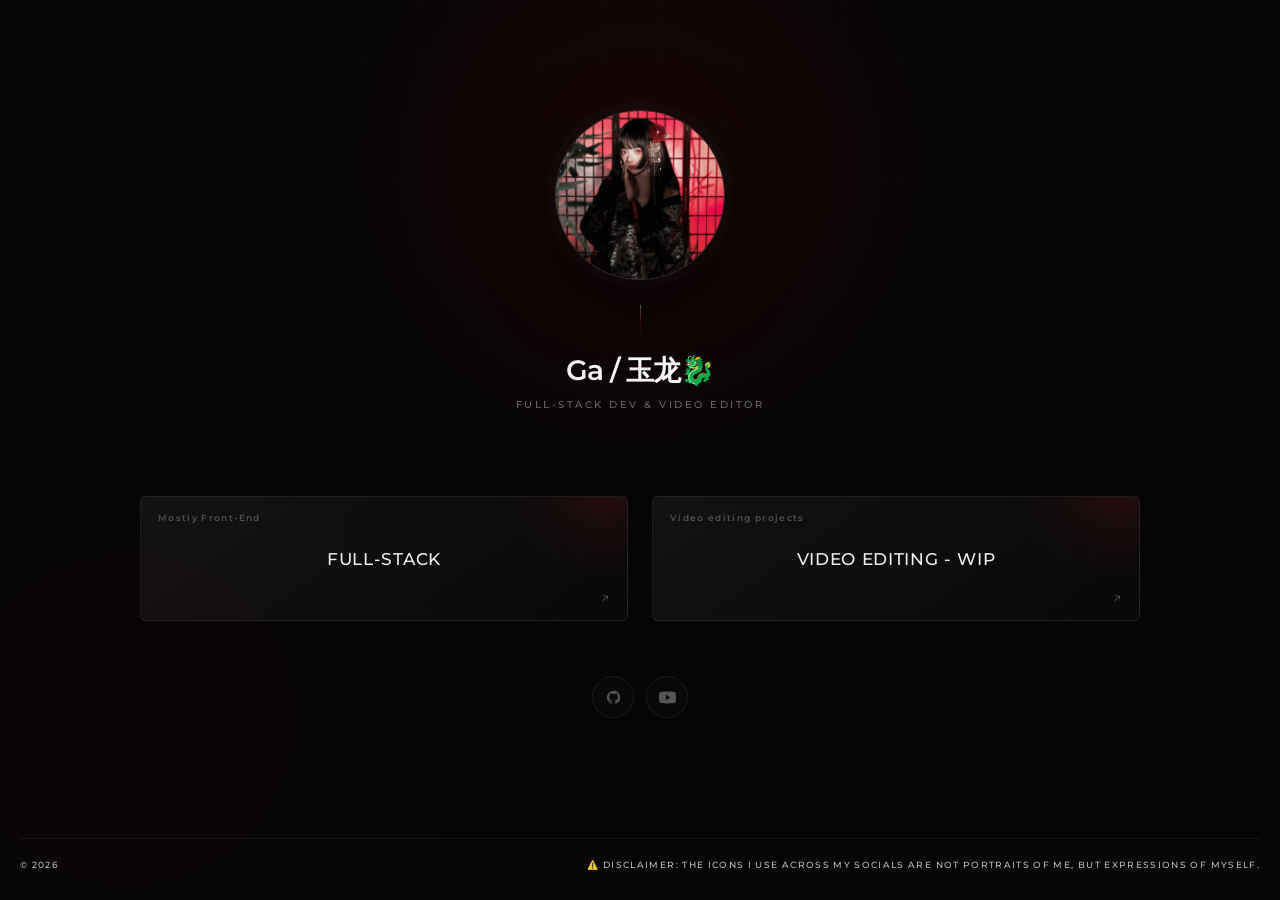
<file: index.html>
<!DOCTYPE html>
<html lang="en">

    <head>
        <meta charset="UTF-8">
        <meta name="viewport" content="width=device-width, initial-scale=1.0">

        <!-- Google Fonts -->
        <link rel="preconnect" href="https://fonts.googleapis.com">
        <link rel="preconnect" href="https://fonts.gstatic.com" crossorigin>

        <link
            href="https://fonts.googleapis.com/css2?family=Montserrat:wght@400;500;600;700&display=swap"
            rel="stylesheet">

        <!-- Stylesheet -->
        <link rel="stylesheet" href="style.css">

        <title>GA - PORTFOLIO</title>
    </head>

    <body>

        <!-- =====================================================
         HEADER
    ====================================================== -->

        <header>

            <div class="profile">

                <img
                    id="logoicon"
                    src="images/uni_logo.jpg"
                    alt="Profile icon">

                <div class="profile-line"></div>

                <h1>
                    Ga / 玉龙🐉
                </h1>

                <p class="subtitle">
                    Full-Stack Dev & Video Editor
                </p>

            </div>

        </header>

        <!-- =====================================================
         PORTFOLIO
    ====================================================== -->

        <main>

            <!-- Web -->

            <a
                class="maindiv"
                href="/portfolio/fullstackselector/index.html">

                <span class="card-number">
                    Mostly Front-End
                </span>

                <p class="selectortext">
                    FULL-STACK
                </p>

                <span class="arrow">
                    ↗
                </span>

            </a>

            <!-- Video Editing -->

            <a
                class="maindiv"
                href="#">

                <span class="card-number">
                    Video editing projects
                </span>

                <p class="selectortext">
                    VIDEO EDITING - WIP
                </p>

                <span class="arrow">
                    ↗
                </span>

            </a>

        </main>

        <!-- =====================================================
         SOCIAL LINKS
    ====================================================== -->

        <section
            class="socials"
            aria-label="Social links">

            <!-- GitHub -->

            <a
                href="https://github.com/ga-moralli"
                target="_blank"
                rel="noopener noreferrer"
                aria-label="GitHub"
                class="social-icon">

                <svg
                    viewBox="0 0 24 24"
                    aria-hidden="true">
                    <path
                        d="M12 2.5a9.5 9.5 0 0 0-3 18.51c.48.09.66-.21.66-.46v-1.67c-2.69.59-3.26-1.3-3.26-1.3-.44-1.12-1.07-1.42-1.07-1.42-.88-.6.07-.59.07-.59.97.07 1.48.99 1.48.99.86 1.48 2.26 1.05 2.81.8.09-.62.34-1.05.62-1.29-2.15-.24-4.41-1.08-4.41-4.8 0-1.06.38-1.92 1-2.6-.1-.24-.43-1.23.1-2.56 0 0 .82-.26 2.66.99a9.25 9.25 0 0 1 4.84 0c1.84-1.25 2.66-.99 2.66-.99.53 1.33.2 2.32.1 2.56.62.68 1 1.54 1 2.6 0 3.73-2.27 4.55-4.43 4.79.35.3.66.88.66 1.78v2.64c0 .25.17.55.67.46A9.5 9.5 0 0 0 12 2.5Z"></path>
                </svg>

            </a>

            <!-- YouTube -->

            <a
                href="https://youtube.com/@gamoralli_edit"
                target="_blank"
                rel="noopener noreferrer"
                aria-label="YouTube"
                class="social-icon">

                <svg
                    viewBox="0 0 24 24"
                    aria-hidden="true">
                    <path
                        d="M23.5 6.2a3 3 0 0 0-2.12-2.13C19.5 3.5 12 3.5 12 3.5s-7.5 0-9.38.57A3 3 0 0 0 .5 6.2 31 31 0 0 0 0 12a31 31 0 0 0 .5 5.8 3 3 0 0 0 2.12 2.13C4.5 20.5 12 20.5 12 20.5s7.5 0 9.38-.57a3 3 0 0 0 2.12-2.13A31 31 0 0 0 24 12a31 31 0 0 0-.5-5.8ZM9.6 15.93V8.07L16.4 12l-6.8 3.93Z"></path>
                </svg>

            </a>

        </section>

        <!-- =====================================================
         FOOTER
    ====================================================== -->

        <footer>

            <span>
                © 2026
            </span>

            <span>
                ⚠️ DISCLAIMER: THE ICONS I USE ACROSS MY SOCIALS
                ARE NOT PORTRAITS OF ME, BUT EXPRESSIONS OF MYSELF.
            </span>

        </footer>

    </body>

</html>
</file>
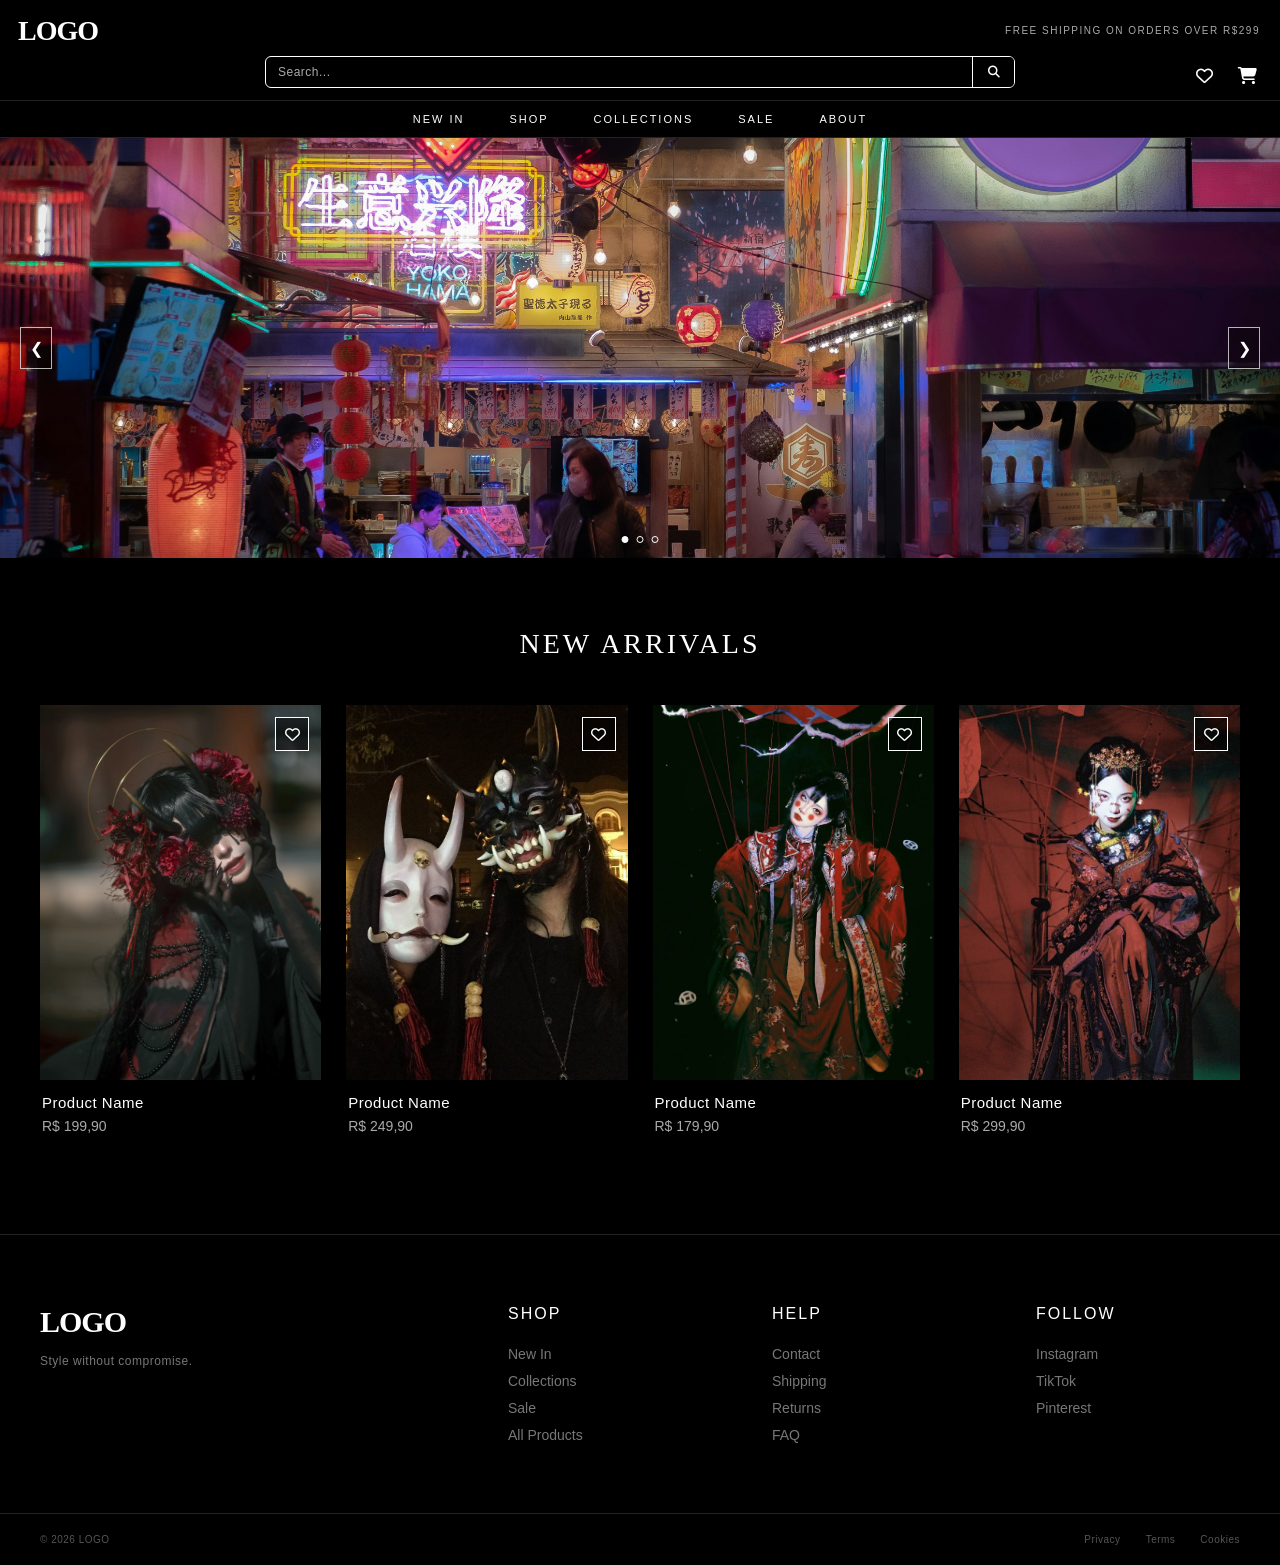
<file: fullstackselector/frontend/index.html>
<!DOCTYPE html>
<html lang="en">

    <head>
        <meta charset="UTF-8">
        <meta name="viewport" content="width=device-width, initial-scale=1.0">

        <!-- Font Awesome -->
        <link
            rel="stylesheet"
            href="https://cdnjs.cloudflare.com/ajax/libs/font-awesome/6.5.2/css/all.min.css">

        <!-- Main stylesheet -->
        <link rel="stylesheet" href="style.css">

        <title>Your Website</title>
    </head>

    <body>

        <!-- =========================
         HEADER
    ========================== -->

        <header class="navbar">

            <!-- Logo -->
            <div class="logo">
                LOGO
            </div>

            <!-- Announcement -->
            <div class="announcement">
                FREE SHIPPING ON ORDERS OVER R$299
            </div>

            <!-- Search -->
            <form
                class="search-box"
                onsubmit="searchProducts(event)">

                <input
                    type="text"
                    id="searchInput"
                    placeholder="Search..."
                    aria-label="Search products">

                <button
                    type="submit"
                    class="search-button"
                    aria-label="Search">
                    <i class="fa-solid fa-magnifying-glass"></i>
                </button>

            </form>

            <!-- Header Icons -->
            <div class="header-icons">

                <button
                    type="button"
                    aria-label="Favorites">
                    <i class="fa-regular fa-heart"></i>
                </button>

                <button
                    type="button"
                    aria-label="Shopping cart">
                    <i class="fa-solid fa-cart-shopping"></i>
                </button>

            </div>

        </header>

        <!-- =========================
         MAIN
    ========================== -->

        <main>

            <!-- =========================
             CATEGORY NAVIGATION
        ========================== -->

            <nav class="category-nav">

                <a href="#">NEW IN</a>
                <a href="#">SHOP</a>
                <a href="#">COLLECTIONS</a>
                <a href="#">SALE</a>
                <a href="#">ABOUT</a>

            </nav>

            <!-- =========================
             CAROUSEL
        ========================== -->

            <section class="carousel">

                <div class="carousel-track">

                    <!-- Slide 1 -->
                    <div class="slide">
                        <img
                            src="carrousel/carrousel1.jpg"
                            alt="Featured product">
                    </div>

                    <!-- Slide 2 -->
                    <div class="slide">
                        <img
                            src="carrousel/carrousel2.jpg"
                            alt="Featured product">
                    </div>

                    <!-- Slide 3 -->
                    <div class="slide">
                        <img
                            src="carrousel/carrousel3.jpg"
                            alt="Featured product">
                    </div>

                </div>

                <!-- Carousel arrows -->

                <button
                    type="button"
                    class="carousel-btn prev"
                    onclick="moveSlide(-1)"
                    aria-label="Previous slide">
                    &#10094;
                </button>

                <button
                    type="button"
                    class="carousel-btn next"
                    onclick="moveSlide(1)"
                    aria-label="Next slide">
                    &#10095;
                </button>

                <!-- Carousel dots -->

                <div class="dots">

                    <span
                        class="dot active"
                        onclick="goToSlide(0)"
                        aria-label="Go to slide 1"></span>

                    <span
                        class="dot"
                        onclick="goToSlide(1)"
                        aria-label="Go to slide 2"></span>

                    <span
                        class="dot"
                        onclick="goToSlide(2)"
                        aria-label="Go to slide 3"></span>

                </div>

            </section>

            <!-- =========================
             NEW ARRIVALS
        ========================== -->

            <section class="new-arrivals">

                <h2>NEW ARRIVALS</h2>

                <div class="product-grid">

                    <!-- PRODUCT 1 -->

                    <div class="product-card">

                        <div class="product-image">

                            <img
                                src="products/product1.jpg"
                                alt="Product 1">

                            <button
                                type="button"
                                class="favorite"
                                aria-label="Add Product 1 to favorites">
                                <i class="fa-regular fa-heart"></i>
                            </button>

                        </div>

                        <div class="product-info">

                            <h3>Product Name</h3>

                            <p>R$ 199,90</p>

                        </div>

                    </div>

                    <!-- PRODUCT 2 -->

                    <div class="product-card">

                        <div class="product-image">

                            <img
                                src="products/product2.jpg"
                                alt="Product 2">

                            <button
                                type="button"
                                class="favorite"
                                aria-label="Add Product 2 to favorites">
                                <i class="fa-regular fa-heart"></i>
                            </button>

                        </div>

                        <div class="product-info">

                            <h3>Product Name</h3>

                            <p>R$ 249,90</p>

                        </div>

                    </div>

                    <!-- PRODUCT 3 -->

                    <div class="product-card">

                        <div class="product-image">

                            <img
                                src="products/product3.jpg"
                                alt="Product 3">

                            <button
                                type="button"
                                class="favorite"
                                aria-label="Add Product 3 to favorites">
                                <i class="fa-regular fa-heart"></i>
                            </button>

                        </div>

                        <div class="product-info">

                            <h3>Product Name</h3>

                            <p>R$ 179,90</p>

                        </div>

                    </div>

                    <!-- PRODUCT 4 -->

                    <div class="product-card">

                        <div class="product-image">

                            <img
                                src="products/product4.jpg"
                                alt="Product 4">

                            <button
                                type="button"
                                class="favorite"
                                aria-label="Add Product 4 to favorites">
                                <i class="fa-regular fa-heart"></i>
                            </button>

                        </div>

                        <div class="product-info">

                            <h3>Product Name</h3>

                            <p>R$ 299,90</p>

                        </div>

                    </div>

                </div>

            </section>

        </main>

        <!-- =========================
         FOOTER
    ========================== -->

        <footer class="footer">

            <!-- Footer main content -->

            <div class="footer-main">

                <!-- Brand -->

                <div class="footer-brand">

                    <div class="footer-logo">
                        LOGO
                    </div>

                    <p>
                        Style without compromise.
                    </p>

                </div>

                <!-- Shop -->

                <div class="footer-column">

                    <h3>SHOP</h3>

                    <a href="#">New In</a>
                    <a href="#">Collections</a>
                    <a href="#">Sale</a>
                    <a href="#">All Products</a>

                </div>

                <!-- Help -->

                <div class="footer-column">

                    <h3>HELP</h3>

                    <a href="#">Contact</a>
                    <a href="#">Shipping</a>
                    <a href="#">Returns</a>
                    <a href="#">FAQ</a>

                </div>

                <!-- Social -->

                <div class="footer-column">

                    <h3>FOLLOW</h3>

                    <a href="#">Instagram</a>
                    <a href="#">TikTok</a>
                    <a href="#">Pinterest</a>

                </div>

            </div>

            <!-- Footer bottom -->

            <div class="footer-bottom">

                <span>
                    © 2026 LOGO
                </span>

                <div class="footer-legal">

                    <a href="#">Privacy</a>
                    <a href="#">Terms</a>
                    <a href="#">Cookies</a>

                </div>

            </div>

        </footer>

        <!-- =========================
         JAVASCRIPT
    ========================== -->

        <script src="scripts/scripts.js"></script>

    </body>

</html>
</file>
<file: style.css>
@import url('https://fonts.googleapis.com/css2?family=Montserrat:wght@400;500;600;700&display=swap');


/* =========================================================
   RESET
========================================================= */

* {
    margin: 0;
    padding: 0;
    box-sizing: border-box;
}


html {
    scroll-behavior: smooth;
}


body {
    min-height: 100vh;

    background:
        radial-gradient(
            circle at 50% 18%,
            rgba(170, 15, 15, 0.13),
            transparent 34%
        ),
        radial-gradient(
            circle at 10% 80%,
            rgba(100, 0, 0, 0.06),
            transparent 30%
        ),
        #050505;

    color: #ffffff;

    font-family: 'Montserrat', sans-serif;

    display: flex;
    flex-direction: column;

    overflow-x: hidden;
}


/* =========================================================
   SUBTLE GRID
========================================================= */

body::before {
    content: "";

    position: fixed;
    inset: 0;

    pointer-events: none;

    background-image:
        linear-gradient(
            rgba(255, 255, 255, 0.014) 1px,
            transparent 1px
        ),
        linear-gradient(
            90deg,
            rgba(255, 255, 255, 0.014) 1px,
            transparent 1px
        );

    background-size: 60px 60px;

    mask-image: linear-gradient(
        to bottom,
        black 0%,
        transparent 80%
    );

    z-index: 0;
}


/* =========================================================
   HEADER
========================================================= */

header {
    width: 100%;

    display: flex;
    justify-content: center;
    align-items: center;

    padding-top: 110px;
    padding-bottom: 20px;

    position: relative;
    z-index: 1;
}


.profile {
    display: flex;
    flex-direction: column;
    align-items: center;

    text-align: center;
}


/* =========================================================
   PROFILE IMAGE
========================================================= */

#logoicon {
    width: 170px;
    height: 170px;

    object-fit: cover;

    border-radius: 50%;

    border: 1px solid rgba(255, 255, 255, 0.15);

    box-shadow:
        0 0 0 8px rgba(255, 255, 255, 0.015),
        0 20px 70px rgba(0, 0, 0, 0.75);

    transition:
        transform 0.4s ease,
        border-color 0.4s ease,
        box-shadow 0.4s ease;
}


#logoicon:hover {
    transform: scale(1.035);

    border-color: rgba(255, 55, 55, 0.4);

    box-shadow:
        0 0 0 8px rgba(255, 255, 255, 0.02),
        0 0 70px rgba(200, 25, 25, 0.22),
        0 20px 70px rgba(0, 0, 0, 0.75);
}


/* =========================================================
   PROFILE LINE
========================================================= */

.profile-line {
    width: 1px;
    height: 35px;

    margin-top: 25px;

    background: linear-gradient(
        to bottom,
        rgba(255, 255, 255, 0.3),
        rgba(255, 40, 40, 0.15),
        transparent
    );
}


/* =========================================================
   TITLE
========================================================= */

h1 {
    margin-top: 12px;

    color: #f5f5f5;

    font-size: 28px;
    font-weight: 600;

    letter-spacing: -0.035em;
}


/* =========================================================
   SUBTITLE
========================================================= */

.subtitle {
    margin-top: 8px;

    color: #666666;

    font-size: 10px;
    font-weight: 500;

    text-transform: uppercase;

    letter-spacing: 0.25em;
}


/* =========================================================
   MAIN
========================================================= */

main {
    width: min(100% - 40px, 1000px);

    margin: 0 auto;

    padding-top: 65px;
    padding-bottom: 100px;

    display: grid;

    grid-template-columns: repeat(2, 1fr);

    gap: 24px;

    position: relative;
    z-index: 1;
}


/* =========================================================
   PORTFOLIO CARDS
========================================================= */

.maindiv {
    height: 125px;

    position: relative;

    display: flex;
    align-items: center;
    justify-content: center;

    color: #ffffff;

    text-decoration: none;

    background:
        linear-gradient(
            145deg,
            rgba(255, 255, 255, 0.055),
            rgba(255, 255, 255, 0.015)
        );

    border: 1px solid rgba(255, 255, 255, 0.08);

    border-radius: 6px;

    overflow: hidden;

    isolation: isolate;

    transition:
        transform 0.3s ease,
        border-color 0.3s ease,
        background 0.3s ease,
        box-shadow 0.3s ease;
}


/* =========================================================
   RED AMBIENT LIGHT
========================================================= */

.maindiv::before {
    content: "";

    position: absolute;

    width: 220px;
    height: 220px;

    top: -130px;
    right: -90px;

    border-radius: 50%;

    background:
        radial-gradient(
            circle,
            rgba(220, 25, 25, 0.23),
            rgba(180, 10, 10, 0.08) 38%,
            transparent 70%
        );

    opacity: 0.7;

    pointer-events: none;

    transition:
        transform 0.5s ease,
        opacity 0.4s ease;
}


/* =========================================================
   BOTTOM RED LINE
========================================================= */

.maindiv::after {
    content: "";

    position: absolute;

    left: 0;
    bottom: 0;

    width: 0%;
    height: 1px;

    background: #ff3030;

    box-shadow:
        0 0 10px rgba(255, 40, 40, 0.8),
        0 0 25px rgba(255, 20, 20, 0.35);

    transition: width 0.4s ease;
}


/* =========================================================
   CARD HOVER
========================================================= */

.maindiv:hover {
    transform: translateY(-6px);

    border-color: rgba(255, 45, 45, 0.32);

    background:
        linear-gradient(
            145deg,
            rgba(255, 255, 255, 0.065),
            rgba(255, 255, 255, 0.018)
        );

    box-shadow:
        0 20px 60px rgba(0, 0, 0, 0.55),
        0 0 35px rgba(190, 20, 20, 0.08);
}


.maindiv:hover::before {
    transform: scale(1.45);

    opacity: 1;
}


.maindiv:hover::after {
    width: 100%;
}


/* =========================================================
   CARD LABEL
========================================================= */

.card-number {
    position: absolute;

    top: 15px;
    left: 17px;

    color: #505050;

    font-size: 9px;
    font-weight: 600;

    letter-spacing: 0.15em;

    transition: color 0.3s ease;
}


.maindiv:hover .card-number {
    color: #8d2929;
}


/* =========================================================
   CARD TEXT
========================================================= */

.selectortext {
    margin: 0;

    position: relative;
    z-index: 2;

    color: #eeeeee;

    font-size: 17px;
    font-weight: 500;

    letter-spacing: 0.04em;

    transition:
        color 0.3s ease,
        letter-spacing 0.3s ease,
        transform 0.3s ease;
}


.maindiv:hover .selectortext {
    color: #ff5555;

    letter-spacing: 0.09em;

    transform: translateX(-2px);
}


/* =========================================================
   ARROW
========================================================= */

.arrow {
    position: absolute;

    right: 17px;
    bottom: 13px;

    color: #484848;

    font-size: 17px;
    font-weight: 400;

    transition:
        color 0.3s ease,
        transform 0.3s ease;
}


.maindiv:hover .arrow {
    color: #ff4040;

    transform: translate(3px, -3px);
}


/* =========================================================
   SOCIAL LINKS
========================================================= */

.socials {
    width: min(100% - 40px, 1000px);

    margin: -45px auto 70px;

    display: flex;

    justify-content: center;
    align-items: center;

    gap: 12px;

    position: relative;
    z-index: 2;
}


/* =========================================================
   SOCIAL ICON
========================================================= */

.social-icon {
    width: 42px;
    height: 42px;

    display: flex;

    align-items: center;
    justify-content: center;

    color: #555555;

    background: rgba(255, 255, 255, 0.015);

    border: 1px solid rgba(255, 255, 255, 0.07);

    border-radius: 50%;

    transition:
        color 0.3s ease,
        border-color 0.3s ease,
        background 0.3s ease,
        transform 0.3s ease,
        box-shadow 0.3s ease;
}


/* =========================================================
   SOCIAL SVG
========================================================= */

.social-icon svg {
    width: 17px;
    height: 17px;

    fill: currentColor;

    transition:
        transform 0.3s ease,
        fill 0.3s ease;
}


/* =========================================================
   SOCIAL HOVER
========================================================= */

.social-icon:hover {
    color: #ff4545;

    border-color: rgba(255, 55, 55, 0.35);

    background: rgba(180, 20, 20, 0.06);

    transform: translateY(-4px);

    box-shadow:
        0 8px 25px rgba(0, 0, 0, 0.4),
        0 0 25px rgba(200, 20, 20, 0.08);
}


.social-icon:hover svg {
    transform: scale(1.08);
}


/* =========================================================
   FOOTER
========================================================= */

footer {
    width: min(100% - 40px);

    margin: auto auto 0;

    padding: 20px 0 30px;

    display: flex;

    justify-content: space-between;

    border-top: 1px solid rgba(255, 255, 255, 0.06);

    color: #bdbbbb;

    font-size: 9px;
    font-weight: 500;

    text-transform: uppercase;

    letter-spacing: 0.15em;

    position: relative;
    z-index: 1;
}


/* =========================================================
   TABLET
========================================================= */

@media (max-width: 850px) {

    main {
        grid-template-columns: 1fr;

        max-width: 500px;

        gap: 14px;
    }


    .maindiv {
        height: 100px;
    }
}


/* =========================================================
   MOBILE
========================================================= */

@media (max-width: 500px) {

    header {
        padding-top: 70px;
    }


    #logoicon {
        width: 135px;
        height: 135px;
    }


    h1 {
        font-size: 24px;
    }


    .subtitle {
        font-size: 9px;
    }


    main {
        width: calc(100% - 28px);

        padding-top: 45px;
        padding-bottom: 60px;
    }


    .maindiv {
        height: 90px;
    }


    .selectortext {
        font-size: 15px;
    }


    .socials {
        width: calc(100% - 28px);

        margin-top: -25px;
        margin-bottom: 50px;
    }


    .social-icon {
        width: 40px;
        height: 40px;
    }


    .social-icon svg {
        width: 16px;
        height: 16px;
    }


    footer {
        width: calc(100% - 28px);

        font-size: 8px;

        gap: 15px;
    }
}


/* =========================================================
   VERY SMALL SCREENS
========================================================= */

@media (max-width: 350px) {

    header {
        padding-top: 50px;
    }


    #logoicon {
        width: 115px;
        height: 115px;
    }


    h1 {
        font-size: 21px;
    }


    main {
        padding-top: 35px;
    }


    footer {
        flex-direction: column;

        align-items: center;
    }
}
</file>
<file: fullstackselector/frontend/style.css>
/* =========================
   GLOBAL
========================= */

* {
    box-sizing: border-box;
}

body {
    margin: 0;
    background: #000;
    color: #fff;
    font-family: Arial, Helvetica, sans-serif;
}


/* =========================
   NAVBAR
========================= */

.navbar {
    position: relative;

    width: 100%;
    height: 100px;

    padding: 15px 20px;

    background: #000;
    color: #fff;
}


/* =========================
   LOGO
========================= */

.logo {
    position: absolute;

    top: 15px;
    left: 18px;

    color: #fff;

    font-family: Georgia, serif;
    font-size: 28px;
    font-weight: bold;

    letter-spacing: -1px;
}


/* =========================
   ANNOUNCEMENT
========================= */

.announcement {
    position: absolute;

    top: 25px;
    right: 20px;

    color: #aaa;

    font-size: 10px;
    letter-spacing: 1.5px;
}


/* =========================
   SEARCH
========================= */

.search-box {
    position: absolute;

    left: 50%;
    bottom: 12px;

    transform: translateX(-50%);

    width: 65%;
    max-width: 750px;
    height: 32px;

    display: flex;
    align-items: center;

    background: #000;

    border: 1px solid #fff;
    border-radius: 6px;

    overflow: hidden;
}


/* SEARCH INPUT */

.search-box input {
    flex: 1;

    width: 100%;
    height: 100%;

    padding: 0 12px;

    border: none;
    outline: none;

    background: transparent;
    color: #fff;

    font-size: 12px;
    letter-spacing: 0.5px;
}

.search-box input::placeholder {
    color: #aaa;
}


/* SEARCH BUTTON */

.search-button {
    width: 42px;
    height: 100%;

    flex-shrink: 0;

    display: flex;
    align-items: center;
    justify-content: center;

    border: none;
    border-left: 1px solid #fff;

    background: #000;
    color: #fff;

    cursor: pointer;

    transition: background 0.2s ease, color 0.2s ease;
}


/* SEARCH ICON */

.search-button i {
    color: #fff;
    font-size: 12px;
}


/* HOVER */

.search-button:hover {
    background: #fff;
    color: #000;
}

.search-button:hover i {
    color: #000;
}

.search-button i {
    font-size: 12px;
}


/* =========================
   HEADER ICONS
========================= */

.header-icons {
    position: absolute;

    right: 20px;
    bottom: 12px;

    display: flex;
    align-items: center;

    gap: 18px;
}

.header-icons button {
    width: 25px;
    height: 25px;

    padding: 0;

    display: flex;
    align-items: center;
    justify-content: center;

    border: none;

    background: transparent;
    color: #fff;

    font-size: 17px;

    cursor: pointer;

    transition: transform 0.2s ease,
        color 0.2s ease;
}

.header-icons button:hover {
    transform: translateY(-2px);
    color: #aaa;
}


/* =========================
   CATEGORY NAVIGATION
========================= */

.category-nav {
    width: 100%;
    height: 38px;

    display: flex;
    align-items: center;
    justify-content: center;

    gap: 45px;

    background: #000;

    border-top: 1px solid #222;
    border-bottom: 1px solid #222;
}

.category-nav a {
    height: 38px;

    display: flex;
    align-items: center;

    color: #fff;

    text-decoration: none;

    font-size: 11px;
    letter-spacing: 2px;

    transition: color 0.2s ease;
}

.category-nav a:hover {
    color: #999;
}


/* =========================
   CAROUSEL
========================= */

.carousel {
    position: relative;

    width: 100%;
    height: 420px;

    overflow: hidden;

    background: #000;
}


/* SLIDES */

.carousel-track {
    display: flex;

    width: 100%;
    height: 100%;

    transition: transform 0.5s ease;
}

.slide {
    min-width: 100%;
    height: 100%;
}

.slide img {
    width: 100%;
    height: 100%;

    display: block;

    object-fit: cover;
}


/* =========================
   CAROUSEL ARROWS
========================= */

.carousel-btn {
    position: absolute;

    top: 50%;

    transform: translateY(-50%);

    width: 32px;
    height: 42px;

    display: flex;
    align-items: center;
    justify-content: center;

    border: 1px solid rgba(255, 255, 255, 0.7);

    background: rgba(0, 0, 0, 0.25);

    color: #fff;

    font-size: 16px;

    cursor: pointer;

    transition: background 0.2s ease,
        color 0.2s ease;
}

.carousel-btn:hover {
    background: #fff;
    color: #000;
}

.prev {
    left: 20px;
}

.next {
    right: 20px;
}


/* =========================
   CAROUSEL DOTS
========================= */

.dots {
    position: absolute;

    bottom: 15px;
    left: 50%;

    transform: translateX(-50%);

    display: flex;

    gap: 8px;
}

.dot {
    width: 7px;
    height: 7px;

    padding: 0;

    border: 1px solid #fff;
    border-radius: 50%;

    background: transparent;

    cursor: pointer;
}

.dot.active {
    background: #fff;
}


/* =========================
   NEW ARRIVALS
========================= */

.new-arrivals {
    width: 100%;

    padding: 70px 40px 100px;

    background: #000;
    color: #fff;
}


/* TITLE */

.new-arrivals h2 {
    margin: 0 0 45px;

    text-align: center;

    font-family: Georgia, serif;
    font-size: 28px;
    font-weight: normal;

    letter-spacing: 3px;
}


/* =========================
   PRODUCT GRID
========================= */

.product-grid {
    width: 100%;
    max-width: 1400px;

    margin: 0 auto;

    display: grid;
    grid-template-columns: repeat(4, 1fr);

    gap: 25px;
}


/* =========================
   PRODUCT IMAGE
========================= */

.product-image {
    position: relative;

    width: 100%;

    aspect-ratio: 3 / 4;

    overflow: hidden;

    background: #111;
}

.product-image img {
    width: 100%;
    height: 100%;

    display: block;

    object-fit: cover;

    transition: transform 0.4s ease;
}


/* PRODUCT IMAGE HOVER */

.product-card:hover .product-image img {
    transform: scale(1.04);
}


/* =========================
   FAVORITE BUTTON
========================= */

.favorite {
    position: absolute;

    top: 12px;
    right: 12px;

    width: 34px;
    height: 34px;

    display: flex;
    align-items: center;
    justify-content: center;

    border: 1px solid #fff;

    background: rgba(0, 0, 0, 0.5);

    color: #fff;

    cursor: pointer;

    font-size: 15px;

    transition: background 0.2s ease,
        color 0.2s ease;
}

.favorite:hover {
    background: #fff;
    color: #000;
}


/* =========================
   PRODUCT INFORMATION
========================= */

.product-info {
    padding: 14px 2px 0;
}

.product-info h3 {
    margin: 0;

    color: #fff;

    font-size: 15px;
    font-weight: normal;

    letter-spacing: 0.5px;
}

.product-info p {
    margin: 7px 0 0;

    color: #aaa;

    font-size: 14px;
}


/* =========================
   TABLET
========================= */

@media (max-width: 900px) {

    .product-grid {
        grid-template-columns: repeat(2, 1fr);
    }

    .category-nav {
        gap: 25px;
    }

}


/* =========================
   MOBILE
========================= */

@media (max-width: 600px) {

    .navbar {
        height: 120px;
    }

    .logo {
        top: 12px;
        left: 15px;

        font-size: 24px;
    }

    .announcement {
        display: none;
    }

    .search-box {
        bottom: 12px;

        width: calc(100% - 30px);
        max-width: none;
    }

    .header-icons {
        top: 12px;
        right: 15px;
        bottom: auto;
    }

    .category-nav {
        height: auto;
        min-height: 38px;

        gap: 20px;

        padding: 8px 10px;

        overflow-x: auto;
        justify-content: flex-start;
    }

    .category-nav a {
        flex-shrink: 0;
    }

    .carousel {
        height: 300px;
    }

    .new-arrivals {
        padding: 50px 15px 70px;
    }

    .new-arrivals h2 {
        font-size: 23px;
        margin-bottom: 30px;
    }

    .product-grid {
        grid-template-columns: 1fr;
        gap: 35px;
    }

}

/* =========================
   FOOTER
========================= */

.footer {
    width: 100%;

    background: #000;
    color: #fff;

    border-top: 1px solid #222;
}


/* =========================
   FOOTER MAIN
========================= */

.footer-main {
    max-width: 1400px;

    margin: 0 auto;

    padding: 70px 40px;

    display: grid;
    grid-template-columns: 2fr 1fr 1fr 1fr;

    gap: 60px;
}


/* =========================
   FOOTER BRAND
========================= */

.footer-brand {
    padding-right: 80px;
}

.footer-logo {
    font-family: Georgia, serif;

    font-size: 30px;
    font-weight: bold;

    letter-spacing: -1px;
}

.footer-brand p {
    margin-top: 15px;

    color: #777;

    font-size: 12px;
    letter-spacing: 0.5px;
}


/* =========================
   FOOTER COLUMNS
========================= */

.footer-column {
    display: flex;
    flex-direction: column;

    gap: 11px;
}

.footer-column h3 {
    margin: 0 0 12px;

    font-size: 16px;
    font-weight: normal;

    letter-spacing: 2px;

    color: #fff;
}

.footer-column a {
    width: fit-content;

    color: #777;

    text-decoration: none;

    font-size: 14px;

    transition: color 0.2s ease;
}

.footer-column a:hover {
    color: #fff;
}


/* =========================
   FOOTER BOTTOM
========================= */

.footer-bottom {

    margin: 0 auto;

    padding: 20px 40px;

    display: flex;
    align-items: center;
    justify-content: space-between;

    border-top: 1px solid #222;

    color: #555;

    font-size: 10px;
    letter-spacing: 0.5px;
}


/* LEGAL LINKS */

.footer-legal {
    display: flex;

    gap: 25px;
}

.footer-legal a {
    color: #555;

    text-decoration: none;

    transition: color 0.2s ease;
}

.footer-legal a:hover {
    color: #fff;
}


/* =========================
   MOBILE
========================= */

@media (max-width: 700px) {

    .footer-main {
        padding: 50px 25px;

        grid-template-columns: repeat(2, 1fr);

        gap: 45px 30px;
    }

    .footer-brand {
        grid-column: 1 / -1;

        padding-right: 0;
    }

    .footer-bottom {
        padding: 20px 25px;

        flex-direction: column;
        align-items: flex-start;

        gap: 15px;
    }

}
</file>
